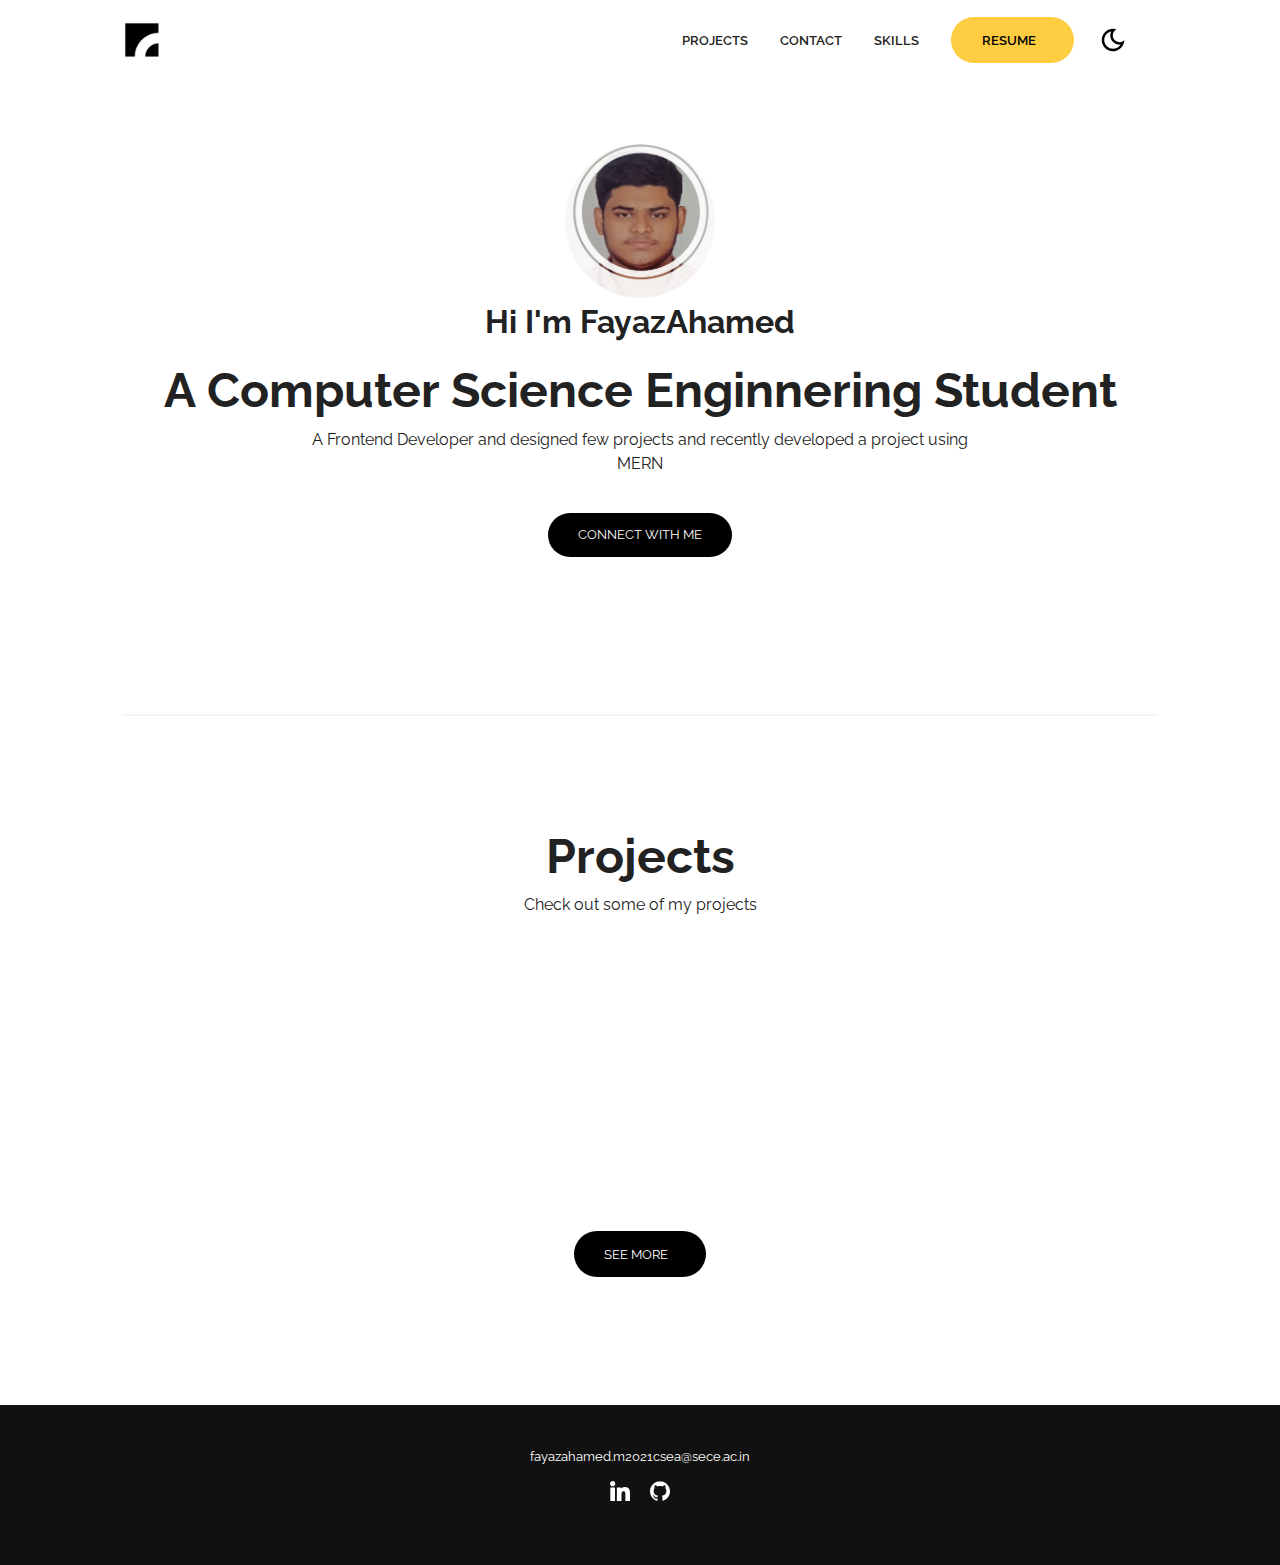
<file: index.html>
<!DOCTYPE html>
<html lang="en">
  <head>
    <meta charset="UTF-8" />
    <meta http-equiv="X-UA-Compatible" content="IE=edge" />
    <meta name="viewport" content="width=device-width, initial-scale=1.0" />
    <!-- Primary Meta Tags -->
    <title>Portfolio Template - Open source</title>
    <meta name="title" content="Portfolio Template - Open source" />
    <meta
      name="description"
      content="Build or customize your portfolio website using this super easy template. Free to use if you are a member of the community or a contributor to this project"
    />

    <!-- Open Graph / Facebook -->
    <meta property="og:type" content="website" />
    <meta
      property="og:url"
      content="https://github.com/CommunityPro/portfolio-html"
    />
    <meta property="og:title" content="Portfolio Template - Open source" />
    <meta
      property="og:description"
      content="Build or customize your portfolio website using this super easy template. Free to use if you are a member of the community or a contributor to this project"
    />
    <meta
      property="og:image"
      content="https://user-images.githubusercontent.com/62628408/150613011-b78a7f5a-0af1-4312-aab0-0022e7258693.png"
    />

    <!-- Twitter -->
    <meta property="twitter:card" content="summary_large_image" />
    <meta
      property="twitter:url"
      content="https://github.com/CommunityPro/portfolio-html"
    />
    <meta property="twitter:title" content="Portfolio Template - Open source" />
    <meta
      property="twitter:description"
      content="Build or customize your portfolio website using this super easy template. Free to use if you are a member of the community or a contributor to this project"
    />
    <meta
      property="twitter:image"
      content="https://user-images.githubusercontent.com/62628408/150613011-b78a7f5a-0af1-4312-aab0-0022e7258693.png"
    />

    <!-- Link -->
    <link
      rel="apple-touch-icon"
      sizes="180x180"
      href="assets/favicon/apple-touch-icon.png"
    />
    <link
      rel="icon"
      type="image/png"
      sizes="16x16"
      href="/assets/favicon/favicon-16x16.png"
    />
    <link
      rel="icon"
      type="image/png"
      sizes="32x32"
      href="assets/favicon/favicon-32x32.png"
    />
    <link
      rel="icon"
      type="image/png"
      sizes="192x192"
      href="assets/favicon/android-chrome-192x192.png"
    />
    <link
      rel="icon"
      type="image/png"
      sizes="512x512"
      href="assets/favicon/android-chrome-512x512.png"
    />
    <link rel="icon" type="image/x-icon" href="assets/favicon/favicon.ico" />
    <link rel="manifest" href="assets/favicon/site.webmanifest" />
    <link
      rel="stylesheet"
      href="https://use.fontawesome.com/releases/v5.15.4/css/all.css"
      integrity="sha384-DyZ88mC6Up2uqS4h/KRgHuoeGwBcD4Ng9SiP4dIRy0EXTlnuz47vAwmeGwVChigm"
      crossorigin="anonymous"
    />
    <link rel="stylesheet" href="css/style.css" />
    <link rel="stylesheet" href="css/utilities.css" />
  </head>
  <body>
    <header id="hero">
      <!-- Navbar -->
      <nav class="navbar">
        <div class="container">
          <!-- Logo -->
          <h1 id="logo">
            <a href="https://github.com/CommunityPro/portfolio-html"
              ><img src="./assets/logo.png" alt="Your Logo"
            /></a>
          </h1>
          <!-- Navbar links -->
          <ul class="nav-menu">
            <li><a class="nav-link" href="#projects">PROJECTS</a></li>
            <li><a class="nav-link" href="https://www.linkedin.com/in/fayaz-ahamed-m-9b726a231/">CONTACT</a></li>
            <li><a class="nav-link" href="index2.html">SKILLS</a></li>
            <li>
              <a
                class="nav-link btn btn-primary"
                href="https://fayaz20.github.io/Portfolio/"
                >RESUME <i class="fas fa-arrow-right"></i
              ></a>
            </li>

            <!-- Toggle switch -->
            <div class="theme-switch">
              <input type="checkbox" id="switch" />
              <label class="toggle-icons" for="switch">
                <img class="moon" src="assets/moon.svg" />
                <img class="sun" src="assets/sun.svg" />
              </label>
            </div>
            <!-- Hamburger menu -->
          </ul>
          <div class="hamburger">
            <span class="bar"></span>
            <span class="bar"></span>
            <span class="bar"></span>
          </div>
        </div>
      </nav>

      <section class="header-container">
        <img
          class="profile-image"
          src="me.jpg"
          alt=""
        />
        <h1>Hi I'm FayazAhamed</h1>

        <div class="content-text">
          <h2>A Computer Science Enginnering Student</h2>

          <p>
            A Frontend Developer and designed few projects and
            recently developed a project using MERN
          </p>
        </div>
        <a
          href="https://github.com/Fayaz20"
          class="btn btn-secondary"
          target="_blank"
          >Connect With Me</a
        >
      </section>
    </header>

    <!-- Projects -->
    <section id="projects" class="project-container container">
      <div class="division"></div>
      <div class="content-text">
        <h2>Projects</h2>
        <p>Check out some of my projects</p>
      </div>

      <article class="project">
        <!-- Project 1 -->
        <div href="https://github.com/Fayaz20/MrFix" class="card">
          <div class="project-info">
            <div class="project-bio">
              <h3>Project One</h3>
              <p>Mr Fix</p>
            </div>

            <div class="project-link">
              <a href="https://github.com/Fayaz20/MrFix" target="_blank"><i class="fab fa-github"></i></a>
              <a href="#" target="_blank"><i class="fas fa-globe"></i></a>
            </div>
          </div>
        </div>

        <!-- Project 2 -->
        <div href="" class="card">
          <div class="project-info">
            <div class="project-bio">
              <h3>Project Two</h3>
              <p>TBlog</p>
            </div>

            <div class="project-link">
              <a href="https://github.com/Fayaz20/TBlog" target="_blank"><i class="fab fa-github"></i></a>
              <a href="#" target="_blank"><i class="fas fa-globe"></i></a>
            </div>
          </div>
        </div>

        <!-- Porject 3 -->
        <div href="" class="card">
          <div class="project-info">
            <div class="project-bio">
              <h3>Project Three</h3>
              <p>DOCTRACK</p>
            </div>

            <div class="project-link">
              <a href="https://github.com/Fayaz20/DOCTRACK" target="_blank"><i class="fab fa-github"></i></a>
              <a href="#" target="_blank"><i class="fas fa-globe"></i></a>
            </div>
          </div>
        </div>

        <!-- Project 4
        <div href="" class="card">
          <div class="project-info">
            <div class="project-bio">
              <h3>Project Four</h3>
              <p>React, Redux, SASS</p>
            </div>

            <div class="project-link">
              <a href="#" target="_blank"><i class="fab fa-github"></i></a>
              <a href="#" target="_blank"><i class="fas fa-globe"></i></a>
            </div>
          </div>
        </div> -->

        <!-- Project 5
        <div href="" class="card">
          <div class="project-info">
            <div class="project-bio">
              <h3>Project Five</h3>
              <p>React, Redux, SASS</p>
            </div>

            <div class="project-link">
              <a href="#" target="_blank"><i class="fab fa-github"></i></a>
              <a href="#" target="_blank"><i class="fas fa-globe"></i></a>
            </div>
          </div>
        </div> -->

        <!-- Project 6
        <div href="" class="card">
          <div class="project-info">
            <div class="project-bio">
              <h3>Project Six</h3>
              <p>React, Redux, SASS</p>
            </div>

            <div class="project-link">
              <a href="#" target="_blank"><i class="fab fa-github"></i></a>
              <a href="#" target="_blank"><i class="fas fa-globe"></i></a>
            </div>
          </div>
        </div> -->
      </article>

      <a href="https://github.com/Fayaz20" class="btn btn-secondary"
        target="_blank" >See More <i class="fas fa-arrow-right"></i
      ></a>
    </section>

    <footer id="footer">
      <div class="container">
        <a href="mailto:fayazahamed.m2021csea@sece.ac.in">fayazahamed.m2021csea@sece.ac.in</a>
        <!-- Social links -->
        <div class="social">
          <a href="https://www.linkedin.com/in/fayaz-ahamed-m-9b726a231/" target="_blank"><img src="./assets/linkedin-icon.svg" alt="Linkedin"/></a>
          <a href="https://github.com/Fayaz20" target="_blank"><img src="./assets/github-icon.svg" alt="GitHub" /></a>
        </div>
        <!-- Attribution -->
        <div class="attribution">
          <a
            href="https://github.com/Fayaz20"
            target="_blank"
            rel="noopener noreferrer"
          >
            
          </a>
    </footer>
    <script src="js/script.js"></script>
  </body>
</html>
</file>
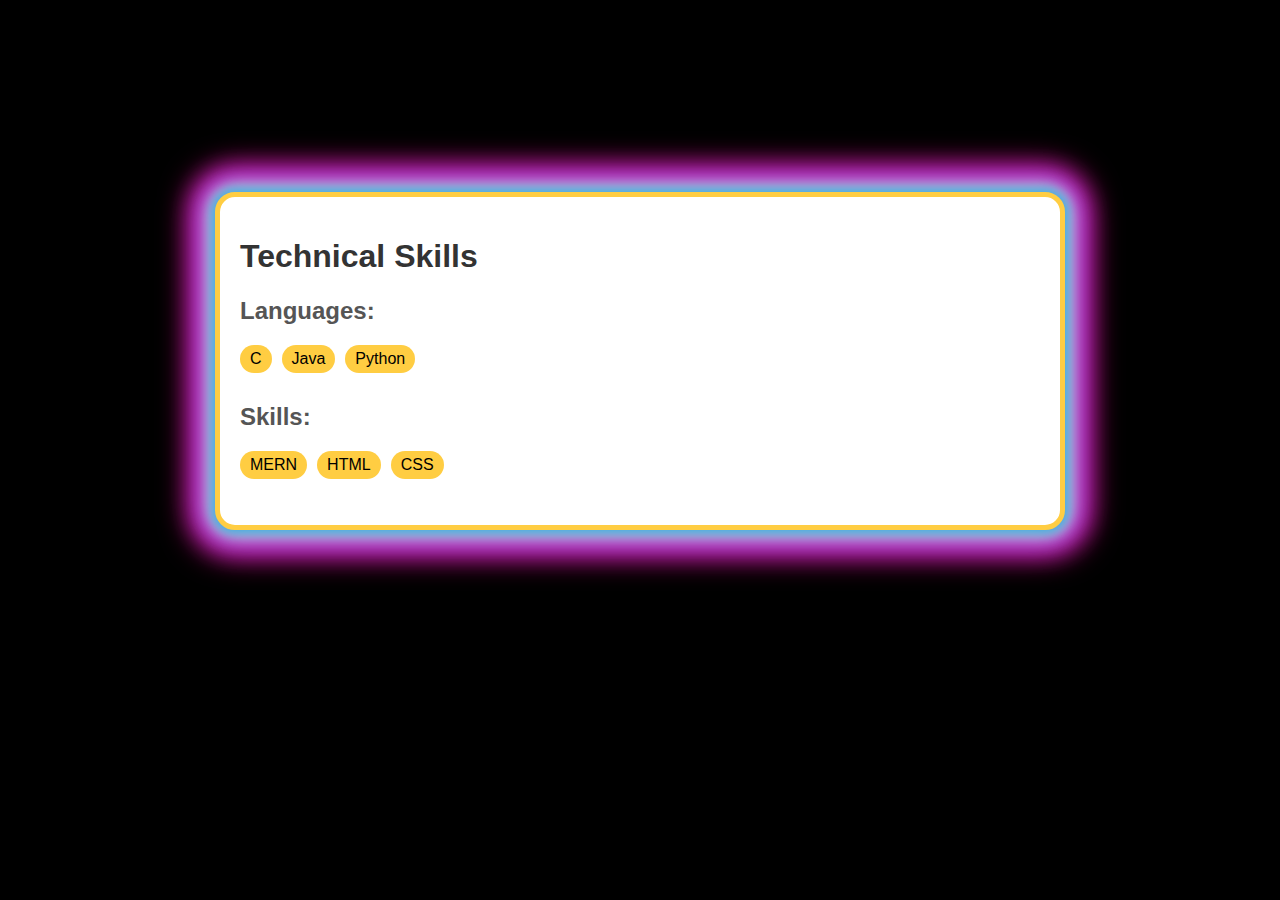
<file: index2.html>
<!DOCTYPE html>
<html lang="en">
<head>
  <meta charset="UTF-8">
  <meta name="viewport" content="width=device-width, initial-scale=1.0">
  <title>Technical Skills</title>
  <style>
    body {
      font-family: Arial, sans-serif;
      background-color: black;
      margin: 0;
      padding: 0;
    }

    .container {
      max-width: 800px;
      margin: 20px auto;
      background-color: #fff;
      padding: 20px;
      box-shadow: 0 0 10px 5px #48abe0,
              0 0 20px 7px #ebecca,
              0 0 25px 20px #8a2be2,
              0 0 30px 25px #ff1493;
      margin-top: 15%;
      border-radius:20px;
      border:5px solid #FFCD42
    }

    h1 {
      color: #333;
    }

    h2 {
      color: #555;
    }

    ul {
      list-style: none;
      padding: 0;
    }

    li {
      margin-bottom: 10px;
    }

    .skills-list {
      display: flex;
      flex-wrap: wrap;
    }

    .skill {
      background-color: #FFCD42;
      color:black;
      border-radius: 30px;
      padding: 5px 10px;
      margin-right: 10px;
      margin-bottom: 10px;
    }
  </style>
</head>
<body>
  <div class="container">
    <h1>Technical Skills</h1>
    <h2>Languages:</h2>
    <ul>
      <li class="skills-list">
        <div class="skill">C</div>
        <div class="skill">Java</div>
        <div class="skill">Python</div>
      </li>
    </ul>
    <h2>Skills:</h2>
    <ul>
      <li class="skills-list">
        <div class="skill">MERN</div>
        <div class="skill">HTML</div>
        <div class="skill">CSS</div>
      </li>
    </ul>
  </div>
</body>
</html>
</file>
<file: css/style.css>
/* This is the required project styling. Will contain essential CSS styles like:
   * Flex property
   * Grid layout
   * Cards and sections
*/

@import url(https://fonts.googleapis.com/css?family=Raleway:100,200,300,regular,500,600,700,800,900,100italic,200italic,300italic,italic,500italic,600italic,700italic,800italic,900italic);

/* variables */
:root {
  /* Colors */
  --primary-color: #ffcd42;
  --secondary-color: #ffd35c;
  --bg-primary: #ffffff;
  --text-color: #222222;
  --text-color-two: #ffffff;
  --bg-secondary: #000000;
  --card-background: #f4f4f4;
  --bg-secondary-two: #111111;

  --shadow: 0 10px 40px rgba(0, 0, 0, 0.2);

  /* Font Weight */
  --weight-small: 400;
  --weight-semibold: 600;
  --weight-bold: 800;

  /* Max width */
  --width-small: 600px;
  --width-medium: 1100px;
  --width-large: 1300px;
}

[data-theme="dark"] {
  --primary-color: #ffcd42;
  --secondary-color: #ffd35c;
  --bg-primary: #000000;
  --text-color: #ffffff;
  --text-color-two: #222222;
  --bg-secondary: #ffffff;
  --card-background: #111111;
  --bg-secondary-two: #f4f4f4;
  --shadow: 0 2px 10px rgba(95, 95, 95, 0.2);
}

html {
  font-size: 100%;
  scroll-behavior: smooth;
}

/* Reset default styling */
* {
  margin: 0;
  padding: 0;
  box-sizing: border-box;
}

ul {
  list-style: none;
}

a {
  text-decoration: none;
  color: var(--text-color);
}

/* Main styling */
body {
  background: var(--bg-primary);
  color: var(--text-color);
  font-family: "Raleway", sans-serif;
  line-height: 1.5;
}

/* Navbar */
.navbar {
  position: fixed;
  top: 0;
  left: 0;
  right: 0;
  z-index: 20;
  background: var(--bg-primary);
}

.navbar .container {
  display: flex;
  align-items: center;
  justify-content: space-between;
  z-index: 20;
  height: 80px;
  width: 100%;
}

.navbar .nav-menu {
  display: flex;
  align-items: center;
  background: var(--bg-primary);
}

.navbar .nav-link {
  margin: 0 1rem;
  font-size: 0.8rem;
  font-weight: var(--weight-semibold);
}

.navbar #logo img {
  display: block;
  width: 40px;
}

.navbar .btn {
  margin-right: 1.5rem;
}

.fas.fa-arrow-right {
  margin-left: 0.5rem;
  font-size: 0.9rem;
}

/* hamburger */
.hamburger {
  margin-bottom: 0.1rem;
  display: none;
}

.bar {
  display: block;
  width: 23px;
  height: 3px;
  margin: 4px auto;
  transition: all 0.3s ease-in-out;
  border-radius: 30px;
  background-color: var(--bg-secondary);
}

/* Hero section */
#hero {
  display: flex;
  flex-direction: column;
  height: 100%;
}

.profile-image {
  width: 150px;
  border-radius: 50%;
  animation: bounce 1s infinite alternate;
}

@keyframes bounce {
  from {
    transform: translateY(0px);
  }

  to {
    transform: translateY(-10px);
  }
}

.division {
  width: 100%;
  height: 2px;
  background-color: var(--card-background);
  margin: 5.5rem 0;
}
/* Projects */
#projects {
  display: flex;
  flex-direction: column;
  margin: 2rem auto 5rem;
}

#projects .btn {
  align-self: center;
  margin: 2rem 0;
}

.project {
  display: grid;
  grid-template-columns: repeat(3, 1fr);
  grid-auto-rows: minmax(250px, auto);
  grid-gap: 0.9rem;
}

.card .project-bio p {
  font-size: 0.83rem;
}

.card .project-bio h3 {
  font-size: 0.9rem;
}

.project-info {
  display: flex;
  justify-content: space-between;
  opacity: 0;
  position: relative;
  transition: 0.5s ease-in-out;
}

.project-bio {
  display: flex;
  flex-direction: column;
  justify-content: flex-end;
  position: relative;
  top: 160px;
  left: 10px;
}

/* Footer */
#footer {
  background: #111111;
}

#footer .container {
  display: flex;
  flex-direction: column;
  align-items: center;
  justify-content: center;
  color: #ffffff;
  min-height: 160px;
  text-align: center;
}

#footer a {
  font-size: 0.8rem;
  color: #fff;
}

#footer a:hover {
  opacity: 0.6;
}

#footer .social {
  margin: 0.9rem 0;
}

#footer .social img {
  width: 20px;
  height: 20px;
}

#footer .social a {
  margin: 0 0.5rem;
}

#footer p {
  font-size: 0.8rem;
}

/* Responsiveness */

@media (max-width: 1000px) {
  .project {
    display: grid;
    grid-template-columns: repeat(2, 1fr);
  }
}

@media (max-width: 768px) {
}

@media (max-width: 670px) {
  .navbar .nav-menu {
    position: fixed;
    right: -100vw;
    top: 4.5rem;
    flex-direction: column;
    width: calc(80% - 10px);
    transition: 0.3s;
    box-shadow: var(--shadow);
    padding: 2rem;
    border-radius: 5px;
    align-items: flex-start;
  }

  .navbar .btn {
    margin: 0;
    margin-top: 1rem;
  }

  .nav-menu.active {
    right: 20px;
  }

  .nav-menu .nav-link {
    font-size: 0.9rem;
    margin: 0 0.2rem;
  }

  .nav-menu li {
    margin-bottom: 0.5rem;
    width: 100%;
  }

  .nav-menu .btn {
    width: 100%;
    text-align: center;
    margin-top: 0.5rem;
  }

  .hamburger {
    display: block;
    cursor: pointer;
    padding: 0.2rem 0.4rem;
  }

  .hamburger.active {
    border: 1px dotted gray;
  }

  .hamburger.active .bar:nth-child(2) {
    opacity: 0;
  }

  .hamburger.active .bar:nth-child(1) {
    transform: translateY(6px) rotate(45deg);
  }

  .hamburger.active .bar:nth-child(3) {
    transform: translateY(-8px) rotate(-45deg);
  }
}

@media (max-width: 600px) {
  .project {
    display: grid;
    grid-template-columns: 1fr;
  }

  .header-container .btn {
    border-radius: 5px;
    width: 80%;
  }
}
</file>
<file: css/utilities.css>
/* ?This is where reusable styling of this template will be. 
   !Will contain things like:
   * Button styling
   * Background color styling
   * padding and margin
*/

.container {
  max-width: var(--width-medium);
  margin: 0 auto;
  padding: 1rem 2rem;
}

h1::selection,
h2::selection {
  color: #111;
  background: var(--primary-color);
}

/* Buttons */
.btn {
  display: inline-block;
  padding: 0.75rem 1.9rem;
  border-radius: 30px;
  text-transform: uppercase;
  font-size: 0.82rem;
  transition: 0.3s;
}

.btn-primary {
  background: var(--primary-color);
  color: #000000;
}

.btn-secondary {
  margin: 5px 0;
  background-color: var(--bg-secondary);
  color: var(--bg-primary);
}

/* add hover to resume button */
.btn-primary:hover {
  background: var(--secondary-color);
}

/* Dark mode toggle */
#switch {
  display: none;
}

.toggle-icons {
  display: flex;
  justify-content: space-between;
  align-items: center;
  cursor: pointer;
}

.toggle-icons > img {
  transition: 0.6s cubic-bezier(0.23, 1, 0.32, 1);
  width: 30px;
}

.moon {
  transform: rotate(10deg);
}

#switch:checked + .toggle-icons .moon {
  transform: rotate(250deg);
}

#switch:checked + .toggle-icons .sun {
  transform: rotate(100deg);
}

/* Header Container */
.header-container {
  display: flex;
  flex-direction: column;
  align-items: center;
  justify-content: center;
  margin-top: 8rem;
  padding: 1rem;
}

.header-container > div {
  margin-top: 1rem;
}

.content-text {
  text-align: center;
  margin: 1.5rem 0;
}

.content-text h2 {
  font-size: 3rem;
  line-height: 1.2;
  transition: 0.2s ease-in-out;
}

.content-text p {
  padding: 0.5rem;
  margin: 0 auto;
  max-width: 700px;
}

/* Project cards */
.card {
  padding: 1rem;
  background: var(--card-background);
  color: #ffffff;
  border-radius: 5px;
  transition: 0.4s ease-in-out;
  cursor: pointer;
}

.card a {
  color: #ffffff;
  transition: 0.25s ease-in-out;
  font-size: 1.1rem;
  margin-right: 0.3rem;
}

.card a:hover {
  color: var(--primary-color);
}

.card:hover {
  box-shadow: inset 0 100px 1000px 10px rgba(0, 0, 0, 0.8);
}

.card:hover .project-info {
  opacity: 1;
}

/* Project Images */

/* project 1 */
.card:nth-child(1) {
  background: url("https://dynamic.brandcrowd.com/preview/logodraft/c7352d15-4cf2-42e6-b3f8-9b4509742884/image/large.png") center center/cover;
}

/* Project 2 */
.card:nth-child(2) {
  background: url("https://dynamic.brandcrowd.com/preview/logodraft/fe6d6738-4752-40e7-b94f-3038552596e4/image/large.png") center center/cover;
}

/* Project 3 */
.card:nth-child(3) {
  background: url("https://img.freepik.com/premium-vector/travel-blog-logo-using-pen-plane-as-negative-space_560919-194.jpg") center center/cover;
}



/* Media Queries */
@media (max-width: 768px) {
  .header-container {
    margin-top: 7rem;
    text-align: center;
  }

  .content-text h2 {
    font-size: 2.5rem;
  }
}
</file>
